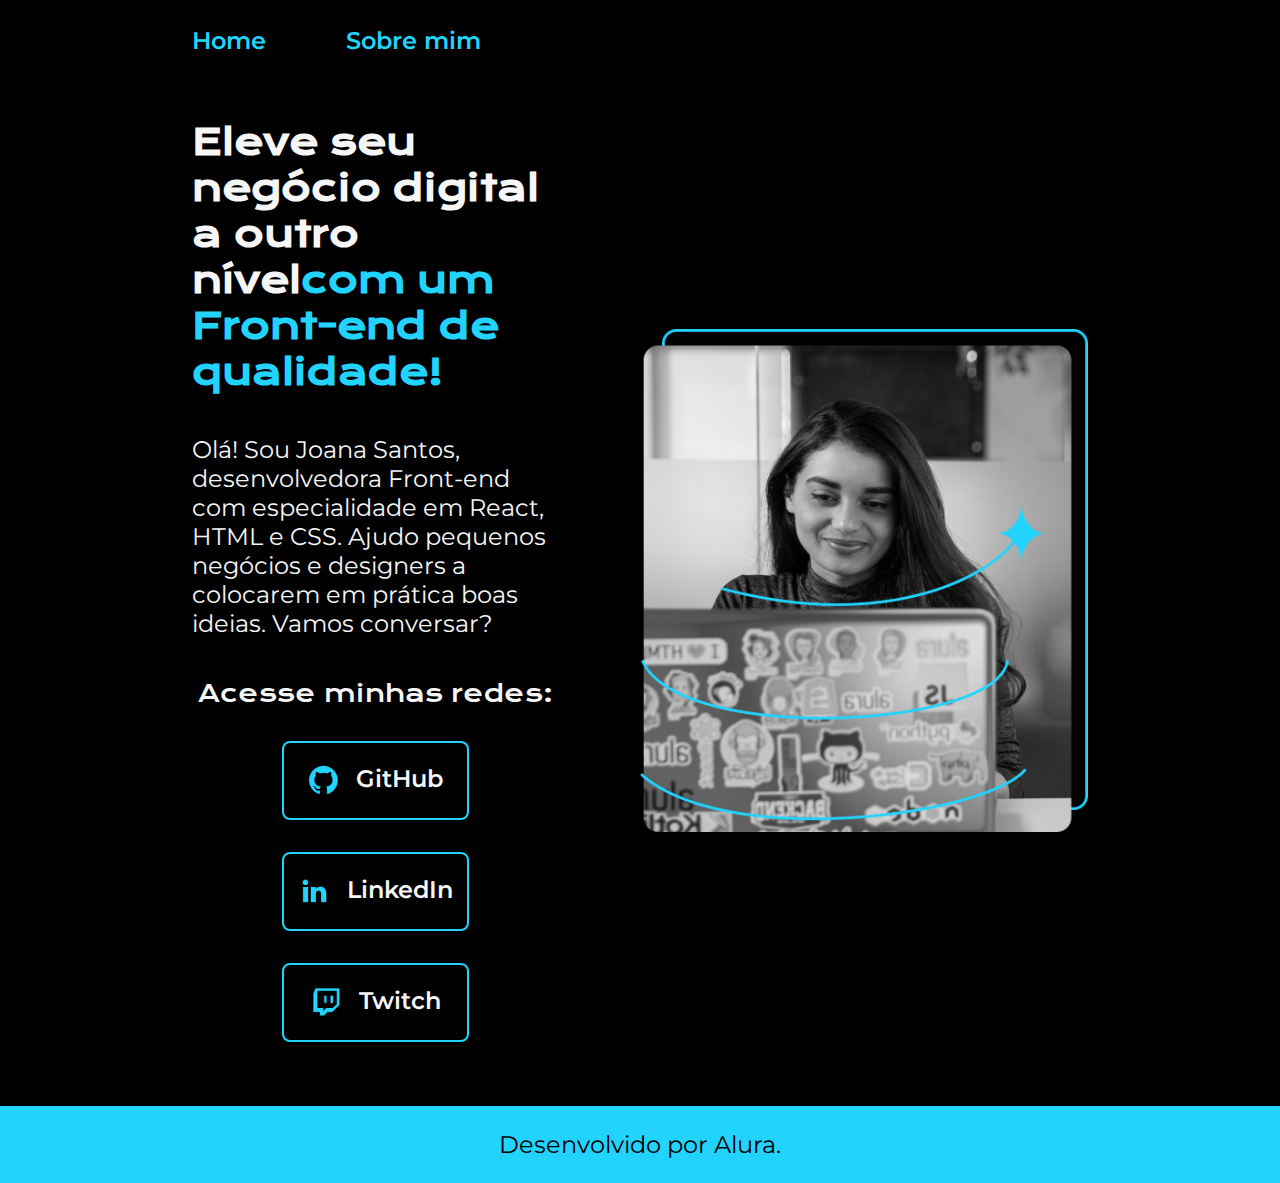
<file: index.html>
<!DOCTYPE html>
<html lang="pt-br">
<head>
    <meta charset="UTF-8">
    <meta http-equiv="X-UA-Compatible" content="IE=edge">
    <meta name="viewport" content="width=device-width, initial-scale=1.0">
    <title>Portifolio</title>
    <link rel="stylesheet" href="./styles/style.css">
</head>

<body>
    <header class="cabecalho">
        <nav class="cabecalho_menu">
           <a class="cabecalho_menu_link" href="index.html">Home</a>
           <a class="cabecalho_menu_link" href="about.html">Sobre mim</a>
        </nav>
    </header>
    <main class="apresentacao">
        <section class="apresentacao__conteudo">
            <h1 class="apresentacao__conteudo__titulo">Eleve seu negócio digital a outro nível<strong 
            class="titulo-destaque">com um Front-end de qualidade!
            </strong></h1>
            <p class="apresentacao__conteudo__texto">Olá! Sou Joana Santos, desenvolvedora
            Front-end com especialidade em React, HTML e
            CSS. Ajudo pequenos negócios e designers a
            colocarem em prática boas ideias. Vamos
            conversar?</p>
            <div class="apresentacao__links">
                <h2 class="apresentacao_links_subtitulo">Acesse minhas redes:</h2>
                <a class="apresentacao__links__navegacao" href="https://github.com/selenitye">
                    <img src="./assets/github.png">
                    GitHub
                </a>
                <a class="apresentacao__links__navegacao" href="https://linkedin.com/in/selenitye">
                    <img src="./assets/linkedin.png">
                    LinkedIn
                </a>
                <a class="apresentacao__links__navegacao" href="https://twitch.tv/selenitye">
                    <img src="./assets/twitch.png">
                    Twitch
                </a>
            </div>
        </section>
        <img class="apresentacao_imagem" src="./assets/img.png" alt="Foto da Joana Santos programando">
    </main>
    <footer class="rodape">
        <p>Desenvolvido por Alura.</p>
    </footer>
</body>

</html>
</file>
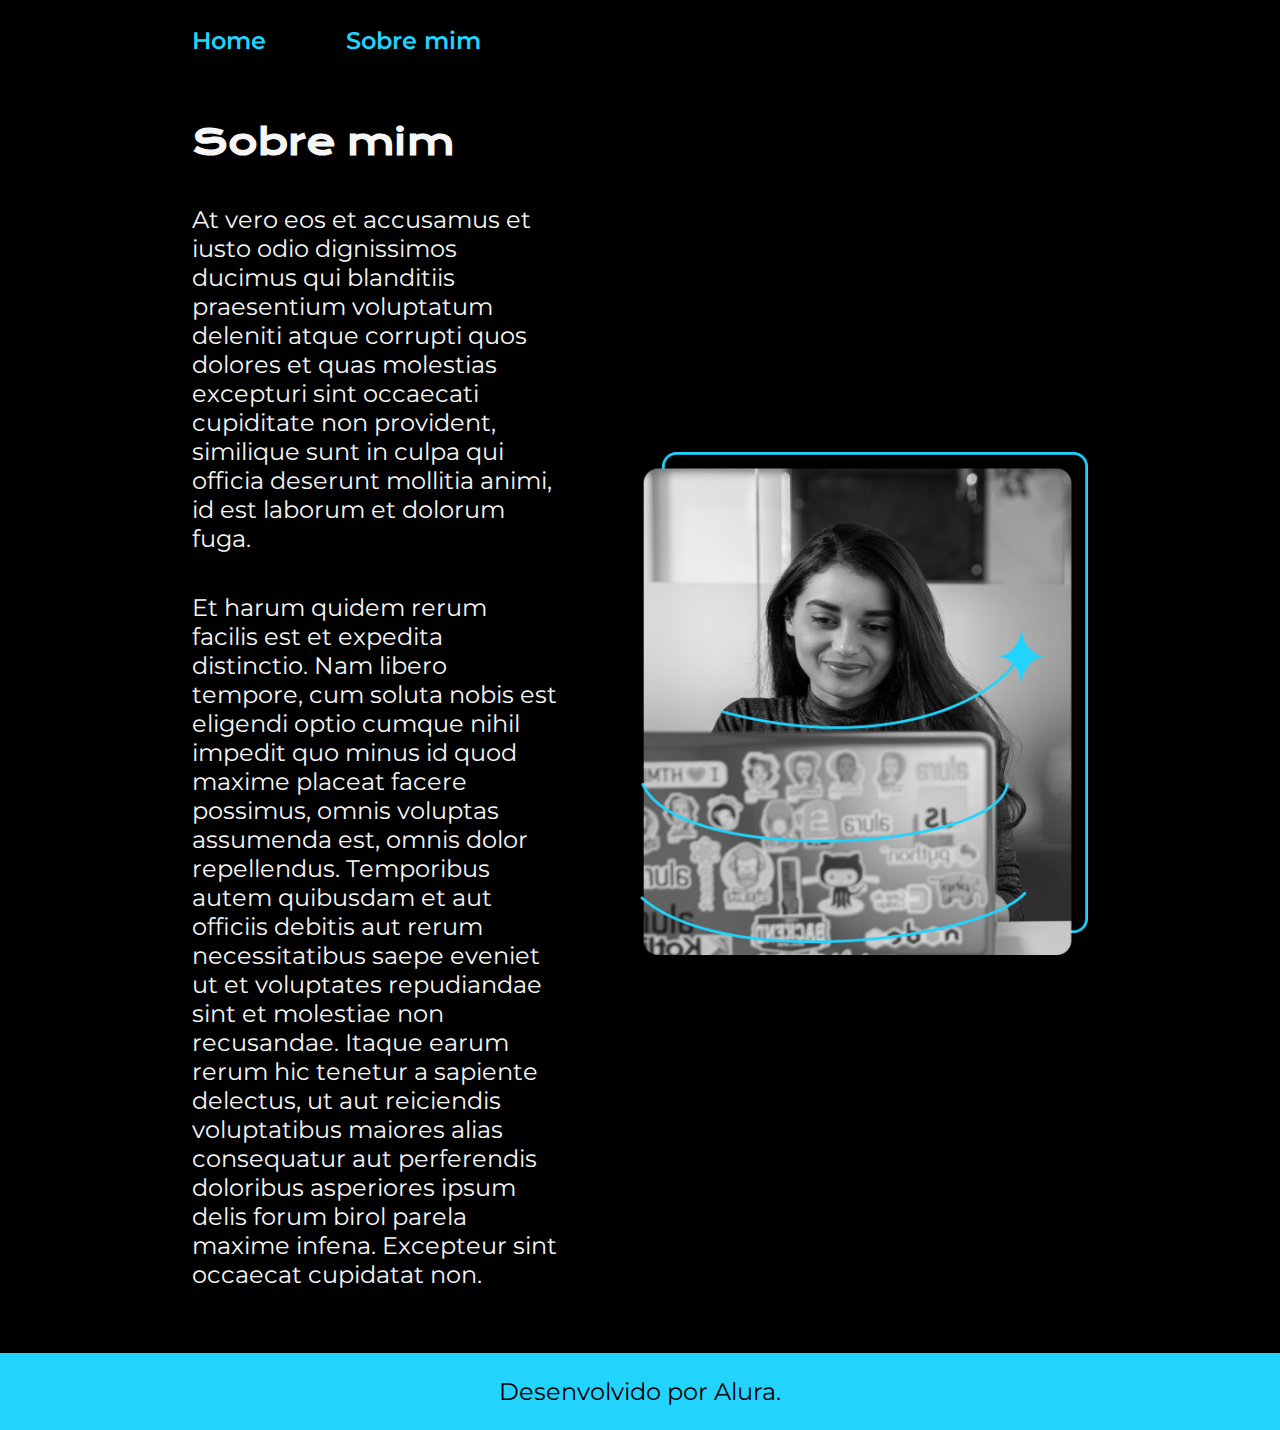
<file: about.html>
<!DOCTYPE html>
<html lang="pt-br">
<head>
    <meta charset="UTF-8">
    <meta name="viewport" content="width=device-width, initial-scale=1.0">
    <title>Sobre mim</title>
    <link rel="stylesheet" href="./styles/style.css">
</head>
<body>
    <header class="cabecalho">
       <nav class="cabecalho_menu">
           <a class="cabecalho_menu_link" href="index.html">Home</a>
           <a class="cabecalho_menu_link" href="about.html">Sobre mim</a>
        </nav>
    </header>
    <main class="apresentacao">
        <section class="apresentacao__conteudo">
            <h1 class="apresentacao__conteudo__titulo">Sobre mim</h1>
            <p class="apresentacao__conteudo__texto">At vero eos et accusamus et iusto odio dignissimos ducimus qui blanditiis praesentium voluptatum deleniti atque corrupti quos dolores et quas molestias excepturi sint occaecati cupiditate non provident, similique sunt in culpa qui officia deserunt mollitia animi, id est laborum et dolorum fuga.</p>
            <p class="apresentacao__conteudo__texto">Et harum quidem rerum facilis est et expedita distinctio. Nam libero tempore, cum soluta nobis est eligendi optio cumque nihil impedit quo minus id quod maxime placeat facere possimus, omnis voluptas assumenda est, omnis dolor repellendus. Temporibus autem quibusdam et aut officiis debitis aut rerum necessitatibus saepe eveniet ut et voluptates repudiandae sint et molestiae non recusandae. Itaque earum rerum hic tenetur a sapiente delectus, ut aut reiciendis voluptatibus maiores alias consequatur aut perferendis doloribus asperiores ipsum delis forum birol parela maxime infena. Excepteur sint occaecat cupidatat non.</p>
        </section>
        <img class="apresentacao_imagem" src="./assets/img.png" alt="Foto da Joana Santos programando">
    </main>
    <footer class="rodape">
        <p>Desenvolvido por Alura.</p>
    </footer>
</body>
</html>
</file>
<file: styles/style.css>
@import url('https://fonts.googleapis.com/css2?family=Krona+One&family=Montserrat:wght@400;600&display=swap');

:root {
    --cor-primaria: #000000;
    --cor-secundaria: #F6F6F6;
    --cor-terciaria: #22D4FD;
    --cor-hover: #272727;

    --fonte-primaria: 'Krona One', sans-serif;
    --fonte-secundaria: 'Montserrat', sans-serif;
}

*{
    margin: 0;
    padding: 0;
}

body {
    box-sizing: border-box;
    background-color: var(--cor-primaria);
    color: var(--cor-secundaria);
}

.cabecalho {
    padding: 2% 0% 0% 15%;
}

.cabecalho_menu {
    display: flex;
    gap: 80px;
}

.cabecalho_menu_link {
    font-family: var(--fonte-secundaria);
    font-size: 1.5rem;
    font-weight: 600;
    color: var(--cor-terciaria);
    text-decoration: none;
}

.apresentacao {
    padding: 5% 15%;
    display: flex;
    align-items: center;
    justify-content: space-between;
    gap: 82px;;
}
.apresentacao__conteudo {
    width: 50%px;
    display: flex;
    flex-direction: column;
    gap: 40px;
}

.apresentacao__conteudo__titulo {
    font-size: 2.25rem;
    font-family: var(--fonte-primaria);
}

.titulo-destaque{
    color: var(--cor-terciaria);
}

.apresentacao__conteudo__texto {
    font-size: 1.5rem;
    font-family: var(--fonte-secundaria);
}

.apresentacao__links {
    display: flex;
    flex-direction: column;
    justify-content: space-between;
    align-items: center;
    gap: 32px;
}

.apresentacao_links_subtitulo {
    font-family: var(--fonte-primaria);
    font-weight: 400;
    font-size: 1.5rem;
}

.apresentacao__links__navegacao {
    display: flex;
    justify-content: center;
    gap: 16px;
    width: 50%;
    text-align: center;
    border: 2px solid var(--cor-terciaria);
    border-radius: 8px;
    font-size: 1.5rem;
    font-weight: 600;
    padding: 21.5px 0;
    text-decoration: none;
    color: var(--cor-secundaria);
    font-family: var(--fonte-secundaria);
}

.apresentacao__links__link:hover {
    background-color: var(--cor-hover);
}

.apresentacao_imagem {
    width: 50%;
}

.rodape {
    padding: 24px;
    color: var(--cor-primaria);
    background-color: var(--cor-terciaria);
    text-align: center;
    font-family: var(--fonte-secundaria);
    font-size: 1.5rem;
    font-weight: 400;
}

@media (max-width: 1200px) {
    .cabecalho {
        padding: 10%;
    }

    .cabecalho_menu {
        justify-content: center;
    }

    .apresentacao {
        flex-direction: column-reverse;
        padding: 5%;
    }

    .apresentacao__conteudo {
        width: auto;
    }
}
</file>
